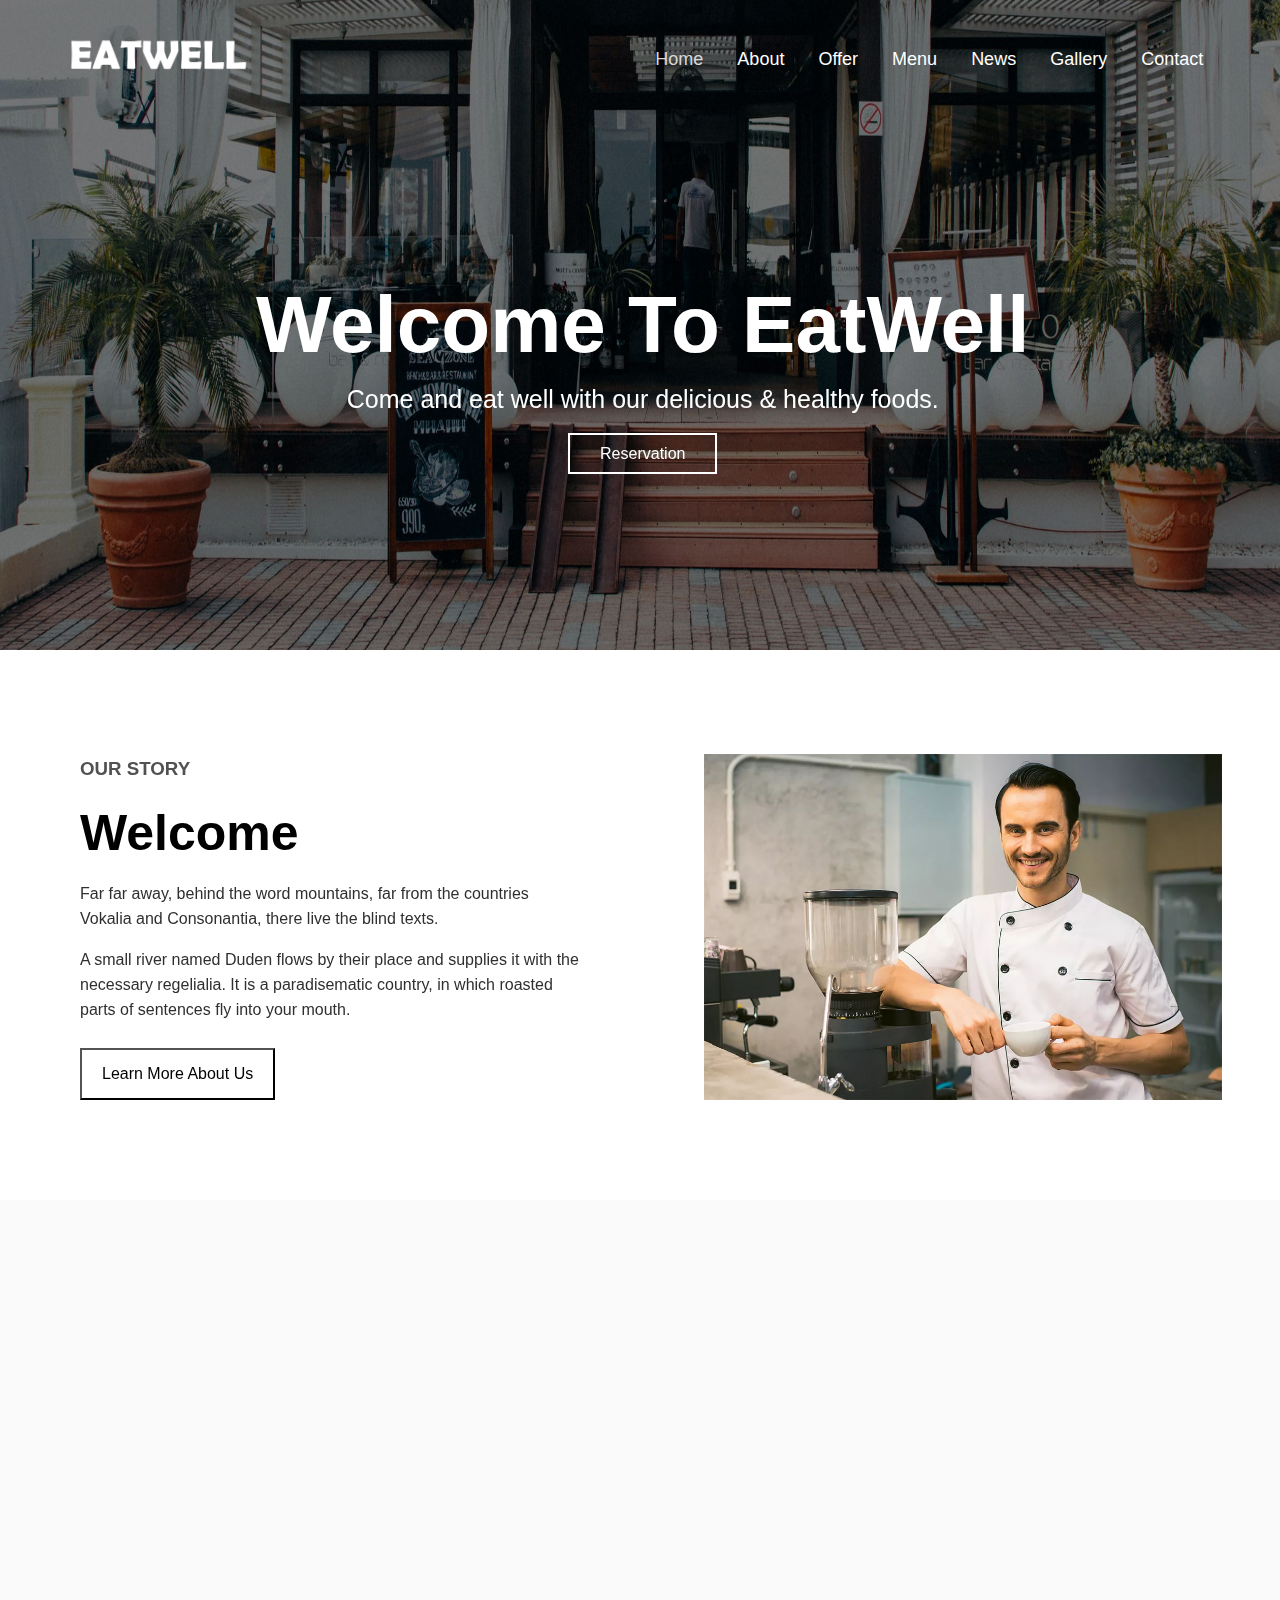
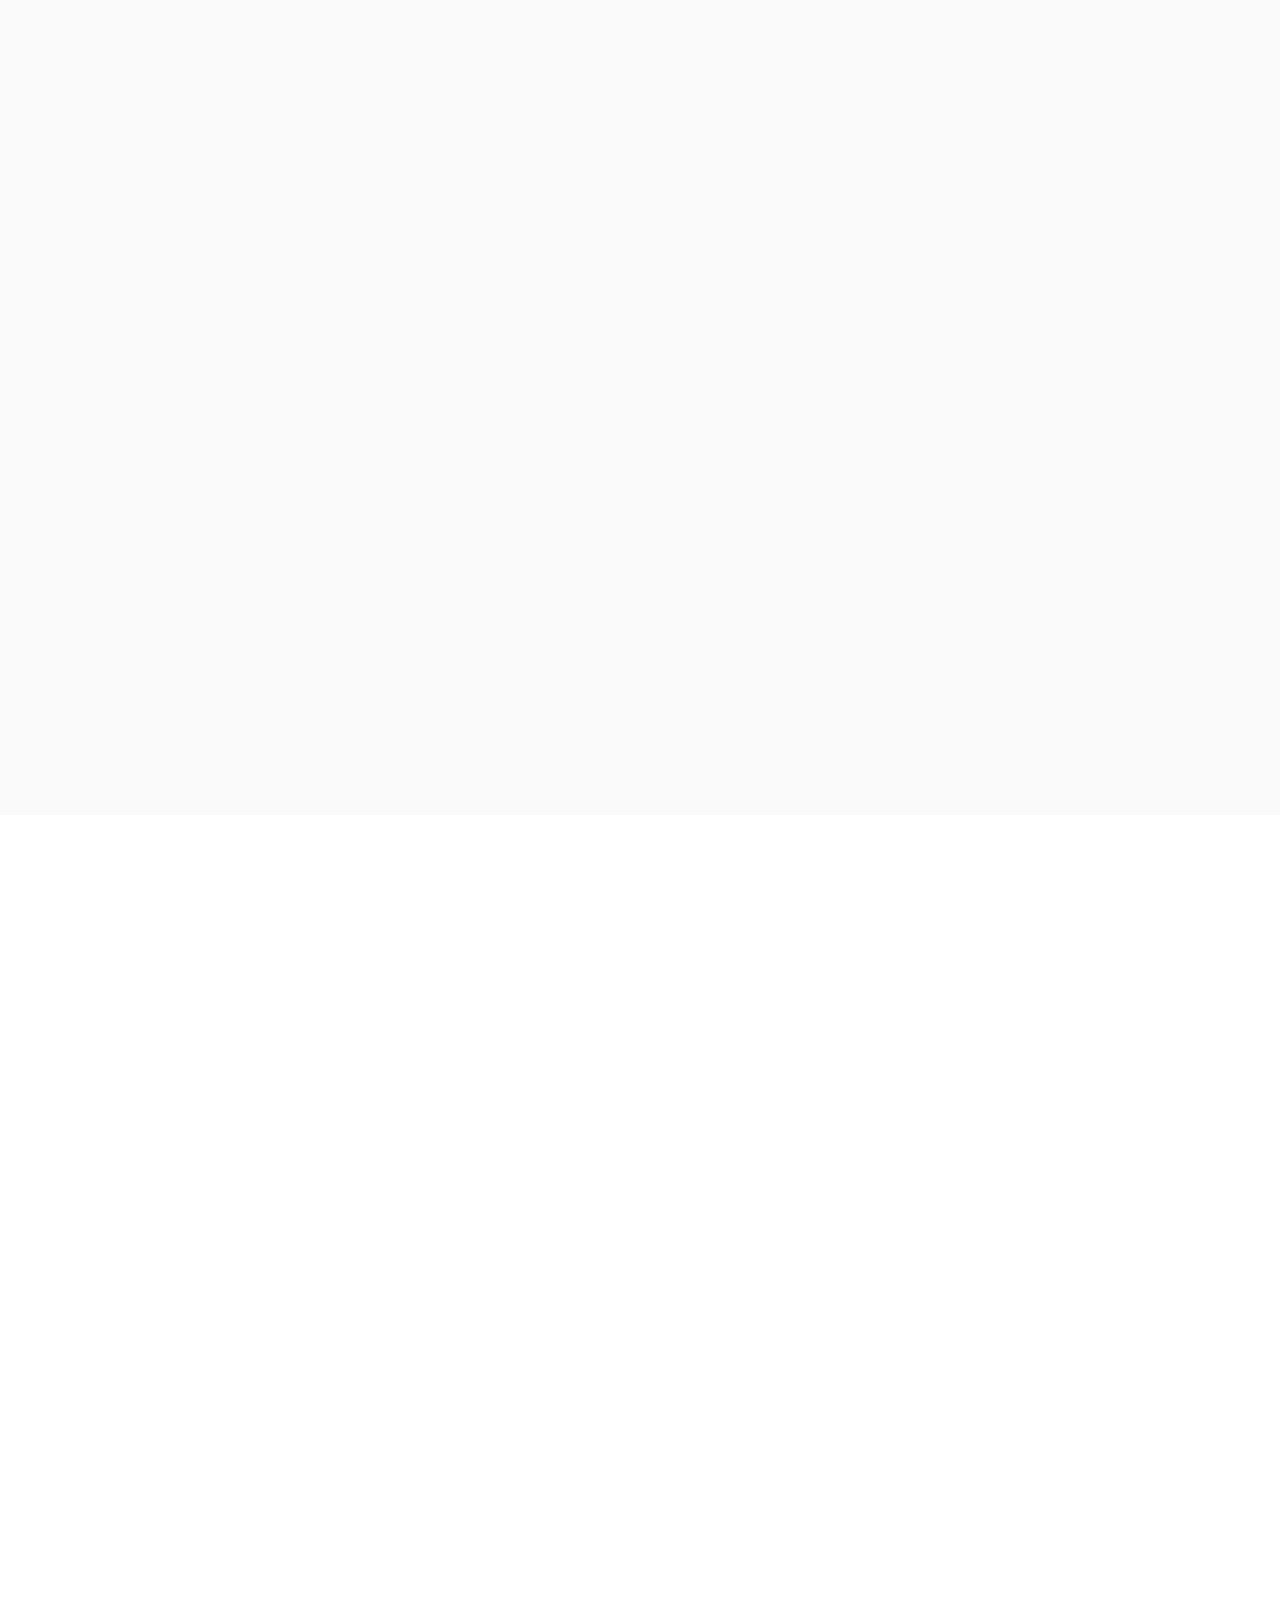
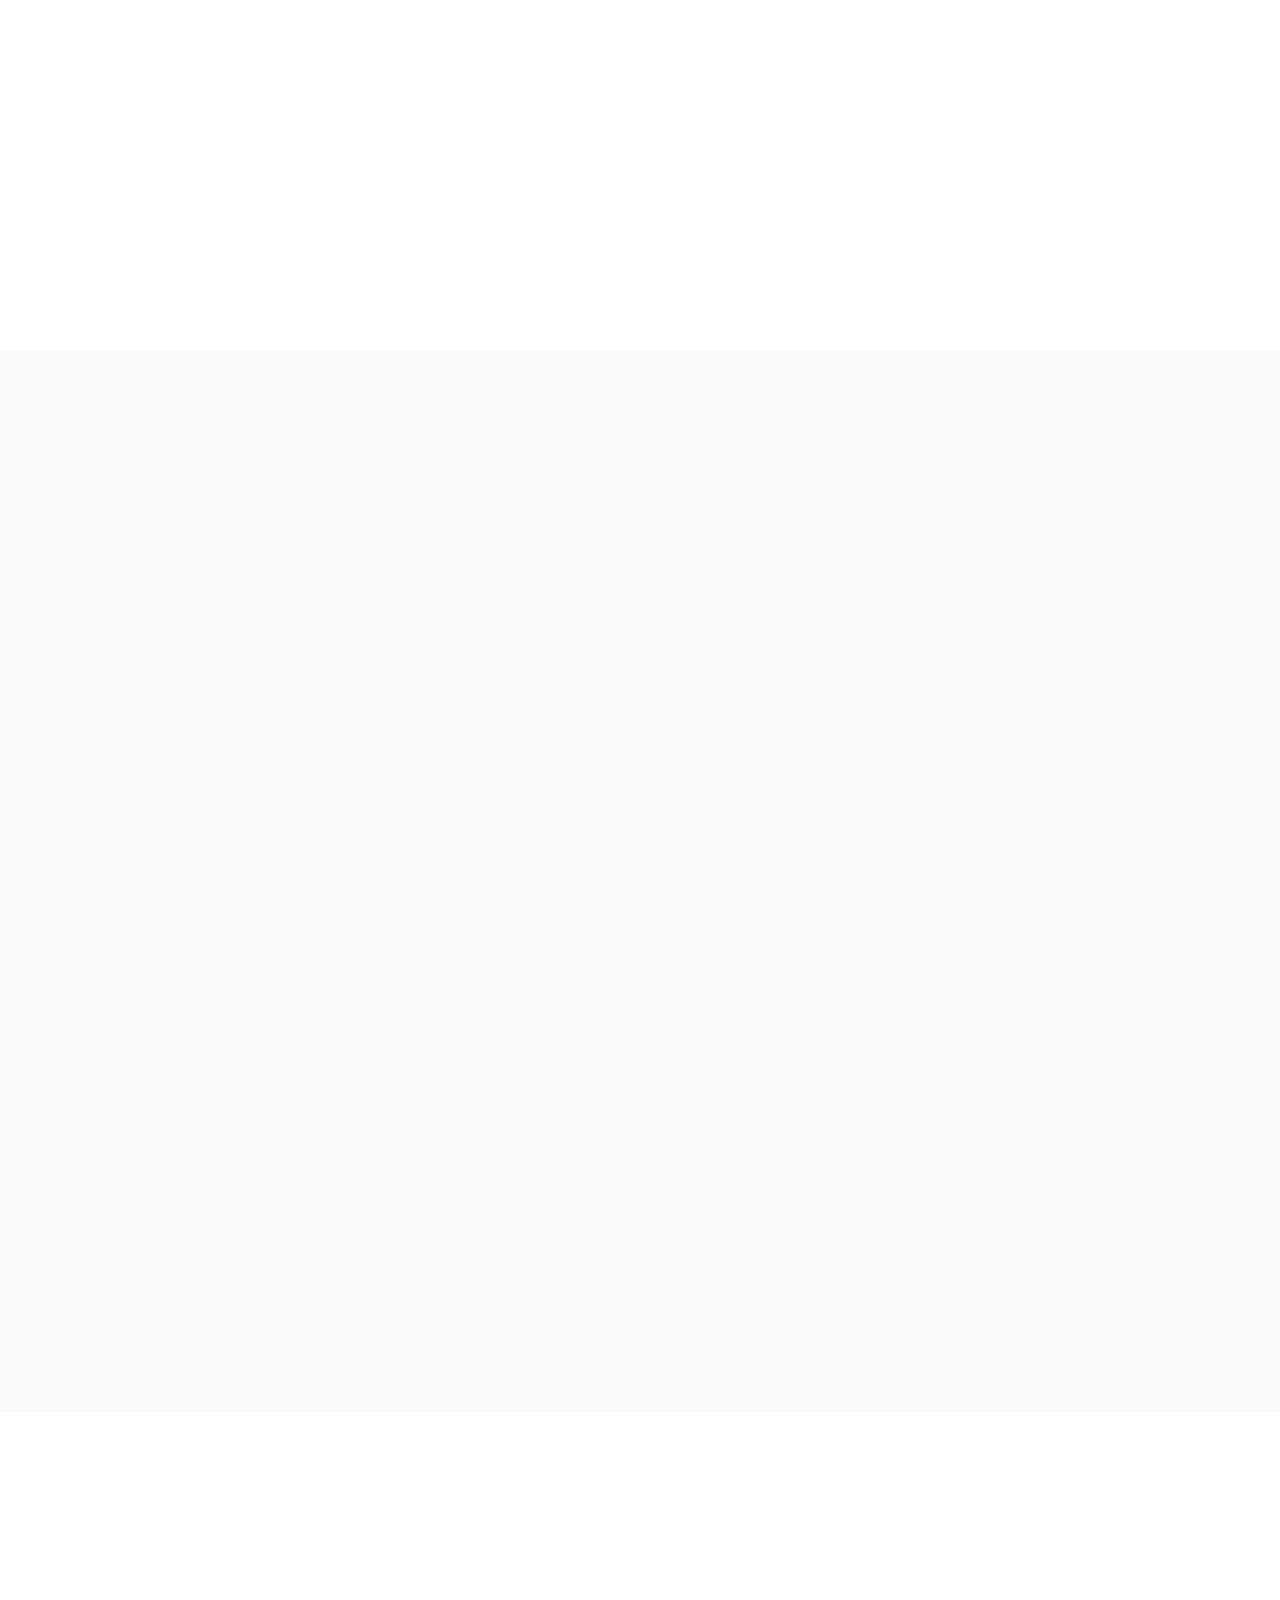
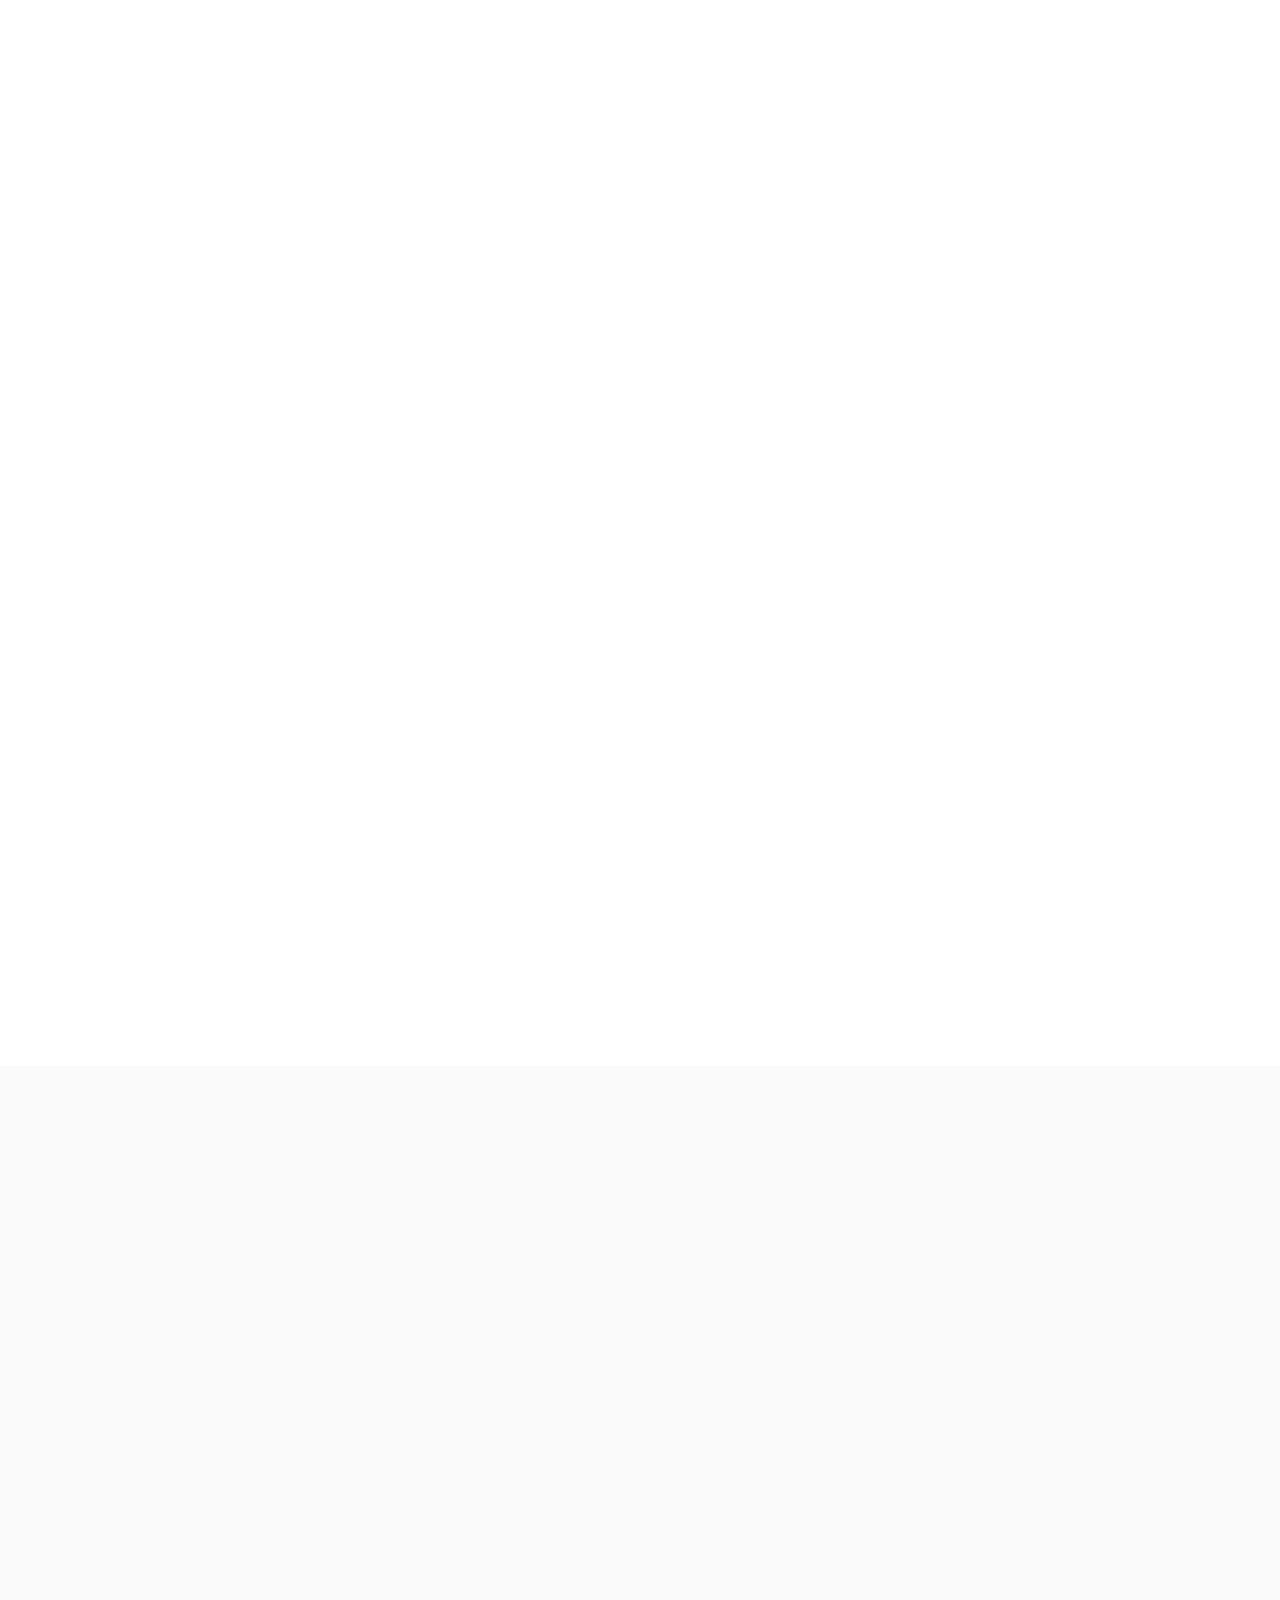
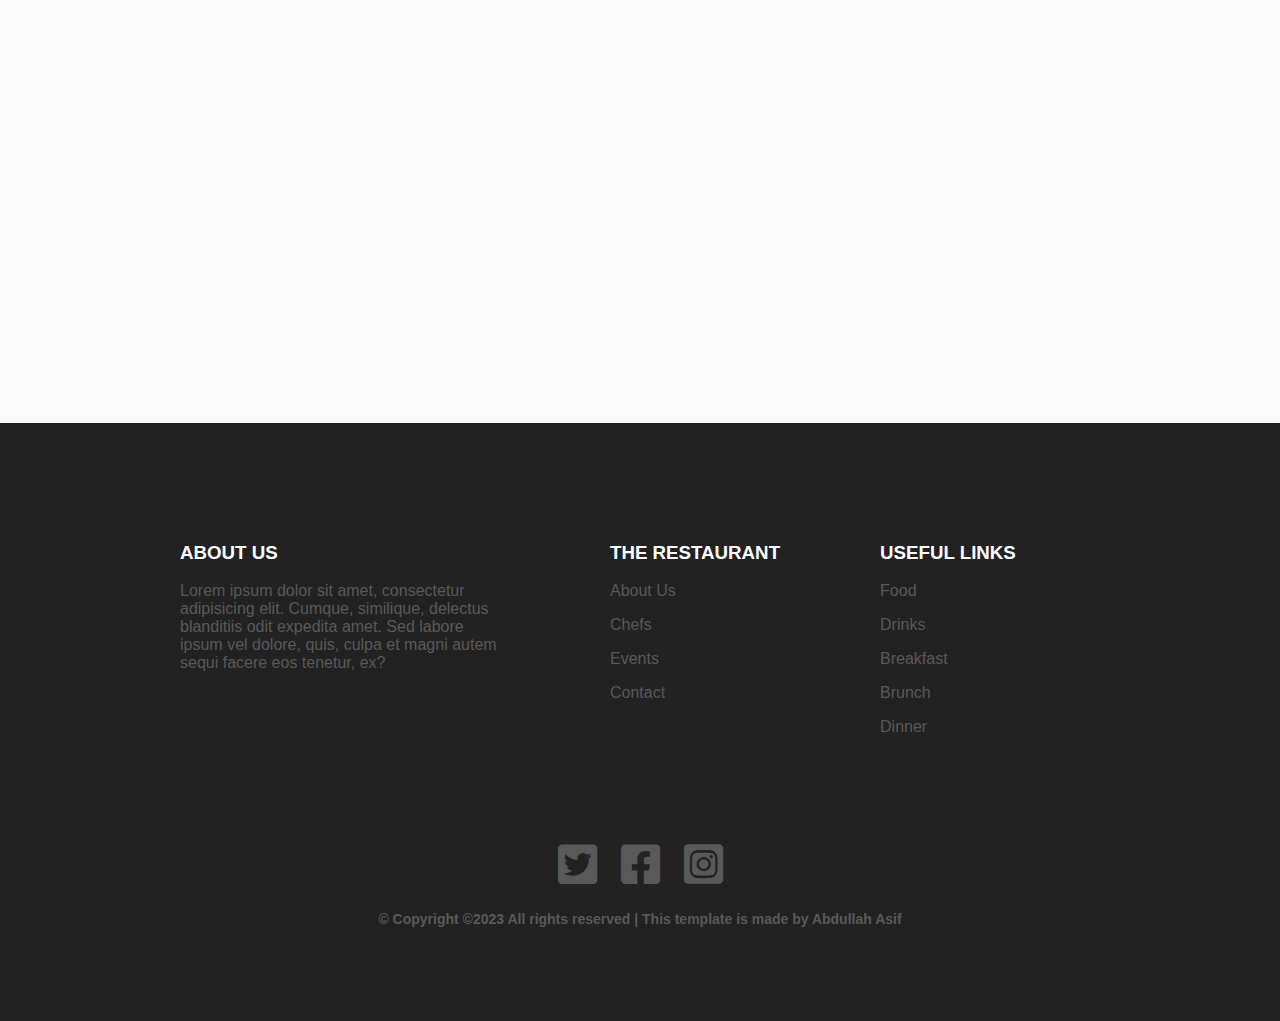
<file: index.html>
<!DOCTYPE html>
<html lang="en-US">

<head>
    <!-- Title of the Web Page -->
    <title>EATWELL</title>

     <!-- U-Universal Character Set + Transformation format - 8 bit -->
    <meta charset="UTF-8">
    
    <!-- control the viewport behavior on mobile devices
    Used for creating responsive and mobile-friendly web pages -->
    <meta name="viewport" content="width=device-width, initial-scale=1.0">

    <!-- This tag is used to link favicon, css file, js file or any other file 
    important to be used -->
    <link rel="stylesheet" type="text/css" href="assets/css/style.css">
    <link rel="stylesheet" type="text/css" href="assets/css/all.min.css">
    <link rel="icon" type="image/png" sizes="16x16" href="assets/images/ewfavicon.ico">

    <!-- Automated Order System 
    Used for including animations on a web-page/site
    -->
    <link href="https://unpkg.com/aos@2.3.1/dist/aos.css" rel="stylesheet">
</head>

<body>

    <!-- Navbar -->

    <!-- div, aside, section, article -->
    <div class="navbar">
        <div class="position-nav">
            <img src="assets/images/bg_3.jpg" class="bg-image" alt="...">

            <div class="logo-image">
                <a href="index.html"><img src="assets/images/EATWELL.png" class="brand-logo"
                alt="..."></a>
            </div>

            <nav>
                <ul class="nav-items">
                    <li><a href="#" class="active">Home</a></li>

                    <li><a href="#about-page">About</a></li>

                    <li><a href="#">Offer</a></li>

                    <li><a href="#">Menu</a></li>

                    <li><a href="#">News</a></li>

                    <li><a href="#">Gallery</a></li>

                    <li><a href="#">Contact</a></li>
                </ul>

            </nav>

    
    <!-- Text used on banner -->
        <div class="welcome-text">
            <div data-aos="fade-up" data-aos-duration="1000">
                <h1 class="welcome-title">Welcome To EatWell</h1>
                <p class="welcome-para">Come and eat well with our delicious & healthy foods.</p>
                <a type="button" class="btn-reservation" href="#form-section">Reservation</a>
            </div>
        </div>

        </div>

    </div>

    <div data-aos="fade-up">
    <div id="about-page" class="about-container">
        <div class="story-main">

            <div class="story-sec">
                <h3 class="our-story">OUR STORY</h3>
                <h1 class="story-welcome">Welcome</h1>
                <p class="story-para">Far far away, behind the word mountains, far from the countries Vokalia and
                    Consonantia, there live the blind texts.</p>
                <p class="story-para-2">A small river named Duden flows by their place and supplies it with the
                    necessary
                    regelialia. It is a paradisematic country, in which roasted parts of sentences fly into your mouth.
                </p>
                <button class="learn-more-btn">Learn More About Us</button>
            </div>

            <div class="story-sec-2">
                <img src="assets/images/about_img_1.jpg.webp" class="about-img" alt="...">
            </div>


        </div>

    </div>
    </div>

    
    <!-- OFERS PAGE -->
    <div id="offers-page" class="offer-container">

    <!-- data-aos-duration is in milliseconds -->
    <div data-aos="zoom-in-up" data-aos-duration="1000">
        <div class="offers">
            <h3 class="our-offers">OUR OFFERS</h3>
            <h1 class="offer-title">Our Offer This Summer</h1>
            <p class="offer-text">Far far away, behind the word mountains, far from the countries Vokalia and
                Consonantia, there live the blind texts.</p>
        </div>
    </div>



    <div data-aos="fade-right" data-aos-duration="1000">
        <div class="offers-menu">

            <div class="offer-1">
                <img src="assets/images/offer_1.jpg" class="offer-image" alt="...">
                <h4 class="offer-price">$19.50</h4>
                <h1 class="offer-1-title">Beef with Sausage</h1>
                <p class="offer-1-text">Far far away, behind the word mountains, far from
                    the countries Vokalia and Consonantia, there live the blind texts.
                </p>
                <button class="btn-offer">Order Now!</button>
            </div>

            <div class="offer-1">
                <img src="assets/images/offer_2.jpg" class="offer-image" alt="...">
                <h4 class="offer-price">$39.50</h4>
                <h1 class="offer-1-title">Fresh Salmon Fish</h1>
                <p class="offer-1-text">Far far away, behind the word mountains, far from
                    the countries Vokalia and Consonantia, there live the blind texts.
                </p>
                <button class="btn-offer">Order Now!</button>
            </div>

            <div class="offer-1">
                <img src="assets/images/offer_3.jpg" class="offer-image" alt="...">
                <h4 class="offer-price">$39.50</h4>
                <h1 class="offer-1-title">Beef Ribs</h1>
                <p class="offer-1-text">Far far away, behind the word mountains, far from
                    the countries Vokalia and Consonantia, there live the blind texts.
                </p>
                <button class="btn-offer">Order Now!</button>
            </div>

        </div>
        </div>
    </div>

    

    <!-- MENU SECTION -->

    <div id="menu-page" class="menu-container">

        <div data-aos="zoom-in-up" data-aos-duration="1000">
        
        <div class="menu-intro">
            <h1 class="menu-title">Delicious Menu</h1>
            <p class="menu-text">Far far away, behind the word mountains, far from the countries Vokalia and
                Consonantia,
                there live the blind texts.</p>
        </div>
    

        <div class="menu-types-head">
            <button class="btn-breakfast">BREAKFAST</button>
            <button class="btn-lunch">LUNCH</button>
            <button class="btn-dinner">DINNER</button>
        </div>
    </div>


    <div data-aos="fade-right" data-aos-duration="1000">
        <div class="menu-types-info">
            <div class="menu-type-1">
                <img src="assets/images/menu_1.jpg" class="menu1-image" alt="...">
                <h3 class="menu1-title">Salted Fried Chiken</h3>
                <p class="menu1-para">Far far away, behind the word mountains, far from the countries Vokalia and
                    Consonantia, there live the blind texts.</p>
                <h3 class="menu-price">$35.50</h3>
            </div>

            <div class="menu-type-2">
                <img src="assets/images/menu_2.jpg" class="menu1-image" alt="...">
                <h3 class="menu1-title">Italian Sauce Mushroom</h3>
                <p class="menu1-para">Far far away, behind the word mountains, far from the countries Vokalia and
                    Consonantia, there live the blind texts.</p>
                <h3 class="menu-price">$35.50</h3>
            </div>
        </div>

        <div class="menu-types-info">
            <div class="menu-type-1">
                <img src="assets/images/menu_2.jpg" class="menu1-image" alt="...">
                <h3 class="menu1-title">Italian Sauce Mushroom</h3>
                <p class="menu1-para">Far far away, behind the word mountains, far from the countries Vokalia and
                    Consonantia, there live the blind texts.</p>
                <h3 class="menu-price">$24.50</h3>
            </div>

            <div class="menu-type-2">
                <img src="assets/images/menu_1.jpg" class="menu1-image" alt="...">
                <h3 class="menu1-title">Salted Fried Chicken</h3>
                <p class="menu1-para">Far far away, behind the word mountains, far from the countries Vokalia and
                    Consonantia, there live the blind texts.</p>
                <h3 class="menu-price">$12.50</h3>
            </div>
        </div>

        <div class="menu-types-info">
            <div class="menu-type-1">
                <img src="assets/images/menu_3.jpg" class="menu1-image" alt="...">
                <h3 class="menu1-title">Fried Potato w/ Garlic</h3>
                <p class="menu1-para">Far far away, behind the word mountains, far from the countries Vokalia and
                    Consonantia, there live the blind texts.</p>
                <h3 class="menu-price">$14.50</h3>
            </div>

            <div class="menu-type-2">
                <img src="assets/images/menu_3.jpg" class="menu1-image" alt="...">
                <h3 class="menu1-title">Fried Potato w/ Garlic</h3>
                <p class="menu1-para">Far far away, behind the word mountains, far from the countries Vokalia and
                    Consonantia, there live the blind texts.</p>
                <h3 class="menu-price">$18.50</h3>
            </div>
        </div>
    </div>


    </div>


    <!-- News -->

    <div id="news-page" class="news-container">

        <div data-aos="zoom-in-up" data-aos-duration="1000">
        <div class="news-heading">
            <h1 class="news-title">NEWS</h1>
            <p class="news-text">Far far away, behind the word mountains, far from the countries Vokalia and
                Consonantia, there live the blind texts.</p>
        </div>
        </div>

        <div data-aos="fade-right" data-aos-duration="1000">
        <div class="news-types">

            <div class="news">
                <img src="assets/images/offer_1.jpg" class="news-image" alt="...">
                <h1 class="description">We Have Delicious Food</h1>
                <p class="para">Far far away, behind the word mountains, far from the countries Vokalia and Consonantia,
                    there live
                    the blind texts.</p>
                <button class="read-more-btn">Read More</button>
            </div>

            <div class="news">
                <img src="assets/images/offer_2.jpg" class="news-image" alt="...">
                <h1 class="description">Chef Special Menu</h1>
                <p class="para">Far far away, behind the word mountains, far from the countries Vokalia and Consonantia,
                    there live
                    the blind texts.</p>
                <button class="read-more-btn">Read More</button>
            </div>

            <div class="news">
                <img src="assets/images/offer_3.jpg" class="news-image" alt="...">
                <h1 class="description">Marriage Celebrations</h1>
                <p class="para">Far far away, behind the word mountains, far from the countries Vokalia and Consonantia,
                    there live
                    the blind texts.</p>
                <button class="read-more-btn">Read More</button>
            </div>
        </div>
        </div>

    </div>


<div id="gallery-page" class="gallery-section">

    <div data-aos="zoom-in-up" data-aos-duration="1000">
        <div class="gallery-heading">
            <h1 class="gallery-title">Gallery</h1>
            <p class="gallery-text">Far far away, behind the word mountains, far from the countries Vokalia and
                Consonantia, there live the blind texts.</p>
        </div>
    </div>

    <div data-aos="fade-right" data-aos-duration="1000">
        <div class="gallery-row">
            <a href="index.html"><img src="assets/images/menu_1.jpg" class="gallery-images" alt="..."></a>
            <a href="index.html"><img src="assets/images/menu_2.jpg" class="gallery-images" alt="..."></a>
            <a href="index.html"><img src="assets/images/menu_3.jpg" class="gallery-images" alt="..."></a>
        </div>

        <div class="gallery-row">
            <a href="index.html"><img src="assets/images/menu_2.jpg" class="gallery-images" alt="..."></a>
            <a href="index.html"><img src="assets/images/menu_3.jpg" class="gallery-images" alt="..."></a>
            <a href="index.html"><img src="assets/images/menu_1.jpg" class="gallery-images" alt="..."></a>
        </div>

    </div>
    </div>

    <div id="conact-page" class="form-container">

        <div data-aos="zoom-in-down" data-aos-duration="1000">
        <div class="form-heading">
            <h1 class="get-in-touch">Get In Touch</h1>
            <p class="form-text">Far far away, behind the word mountains, far from the countries Vokalia and
                Consonantia, there live the blind texts.</p>
        </div>

        <div id="form-section">
            <form action="#" name="myform" onsubmit="return(validate());" target="_blank" method="post" autocomplete="on" novalidate>
                <input id="nameId" type="text" name="Name" placeholder="Name" class="form-input" width="200px">
                <br><br>
                <input id="emailId" type="email" name="EMail" placeholder="Email" class="form-input">
                <br><br>
                <textarea name="message" id="textarea" class="form-input-text" cols="30" rows="10"
                    placeholder="Write your message">
                </textarea>
                <br><br>
                <input type="submit" value="Send Message" class="submit-btn">
            </form>

            <div class="info">
                <img src="assets/images/about_img_1.jpg" class="info-image" alt="...">

                <div class="address">
                    <p class="address-info"><b>Address:</b></p>
                    <p class="address-info">121 Street, Melbourne Victoria</p>
                    <p class="address-info">3000 Australia</p>
                </div>

                <div class="phone">
                    <p class="phone-info"><b>Phone:</b></p>
                    <p class="phone-info">90 987 65 44</p>
                </div>

                <div class="email">
                    <p><b>Email:</b></p>
                    <a href="#" class="email-info">info@yoursite.com</a>
                </div>

            </div>
        </div>
        </div>

    </div>


    <footer class="ftr">

        <div class="ftr-section">

            <div class="ftr-about">
                <h3 class="ftr-about-head">ABOUT US</h3>
                <p class="ftr-about-text">Lorem ipsum dolor sit amet, consectetur adipisicing elit. Cumque, similique, delectus blanditiis odit
                    expedita amet. Sed labore ipsum vel dolore, quis, culpa et magni autem sequi facere eos tenetur, ex?
                </p>
            </div>

            <div class="ftr-rstrnt">
                <h3 class="ftr-rstrnt-head">THE RESTAURANT</h3>
                <a href="#" class="ftr-rstrnt-text"><p>About Us</p></a>
                <a href="#" class="ftr-rstrnt-text"><p>Chefs</p></a>
                <a href="#" class="ftr-rstrnt-text"><p>Events</p></a>
                <a href="#" class="ftr-rstrnt-text"><p>Contact</p></a>
            </div>

            <div class="ftr-links">
                <h3 class="ftr-links-head">USEFUL LINKS</h3>
                <a href="#" class="ftr-links-text"><p>Food</p></a>
                <a href="#" class="ftr-links-text"><p>Drinks</p></a>
                <a href="#" class="ftr-links-text"><p>Breakfast</p></a>
                <a href="#" class="ftr-links-text"><p>Brunch</p></a>
                <a href="#" class="ftr-links-text"><p>Dinner</p></a>
                
            </div>

        </div>

        <div class="ftr-icons">
            <i class="fa-brands fa-square-twitter twt-fb-insta"></i>
            <i class="fa-brands fa-square-facebook twt-fb-insta"></i>
            <i class="fa-brands fa-square-instagram twt-fb-insta"></i>
        </div>

        <div class="ftr-ending">
            <h3 class="copyright">© Copyright ©2023 All rights reserved | This template is made by Abdullah Asif</h3>
        </div>

    </footer>


    <!-- <script src="https://smtpjs.com/v3/smtp.js"></script> -->
    <script src="https://unpkg.com/aos@2.3.1/dist/aos.js"></script>
    <script>
        AOS.init();
    </script>
    <script language="javascript" type="text/javascript" src="assets/js/script.js"></script>

</body>

</html>
</file>
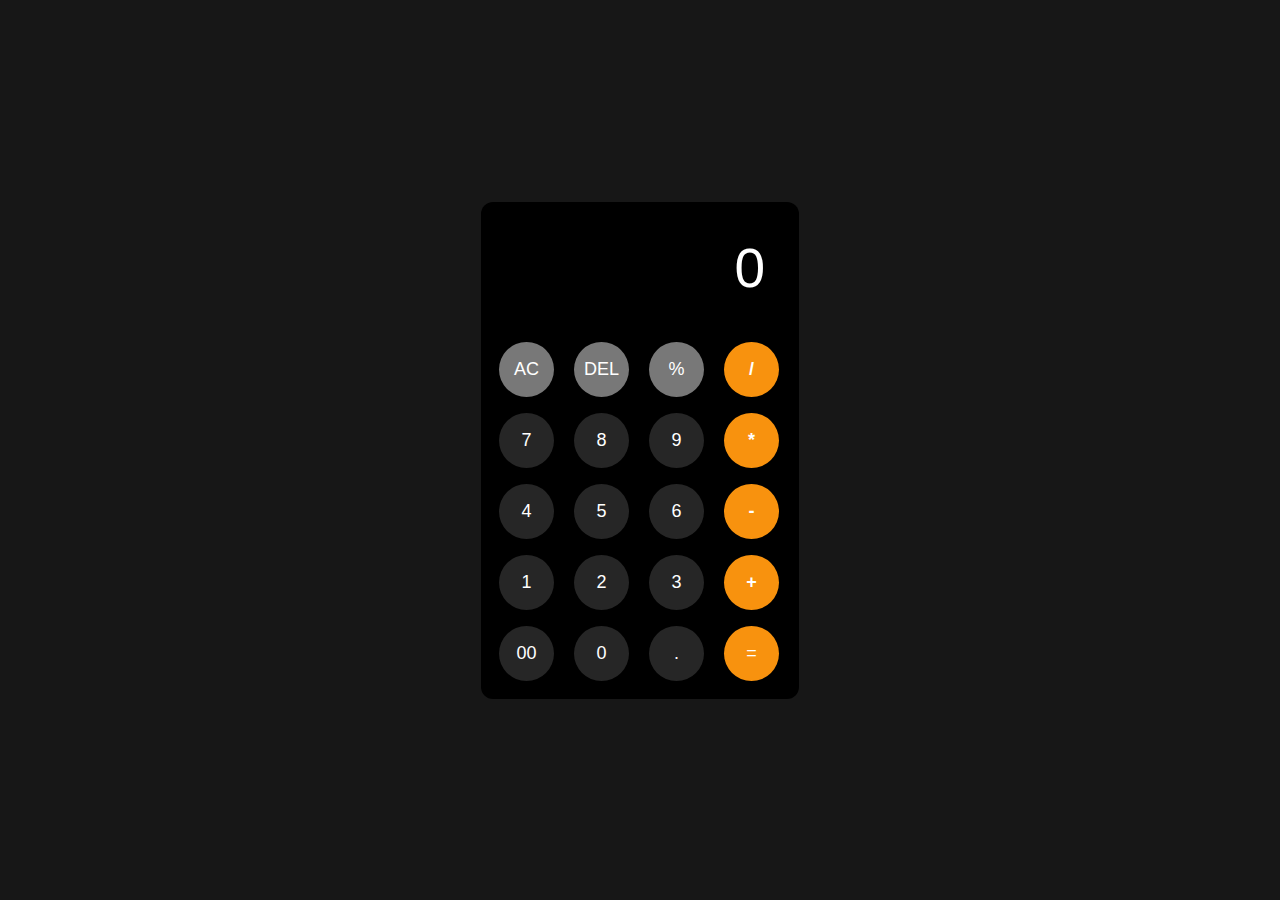
<file: Calculator-JS/index.html>
<!DOCTYPE html>
<html lang="en">
<head>
    <meta charset="UTF-8">
    <meta name="viewport" content="width=device-width, initial-scale=1.0">
    <title>Calculator</title>
    <link rel="stylesheet" href="style.css">
</head>
<body>

    <div class="calculator">
        <input type="text" placeholder="0" id="inputbox">


        <div>
            <button class="other-btn">AC</button>
            <button class="other-btn">DEL</button>
            <button class="other-btn">%</button>
            <button class="operator">/</button>
        </div>

        <div>
            <button>7</button>
            <button>8</button>
            <button>9</button>
            <button class="operator">*</button>
        </div>

        <div>
            <button>4</button>
            <button>5</button>
            <button>6</button>
            <button class="operator">-</button>
        </div>

        <div>
            <button>1</button>
            <button>2</button>
            <button>3</button>
            <button class="operator">+</button>
        </div>

        <div>
            <button>00</button>
            <button>0</button>
            <button>.</button>
            <button class="equal-btn">=</button>
        </div>
    </div>

<script src="script.js"></script>
    
</body>
</html>
</file>
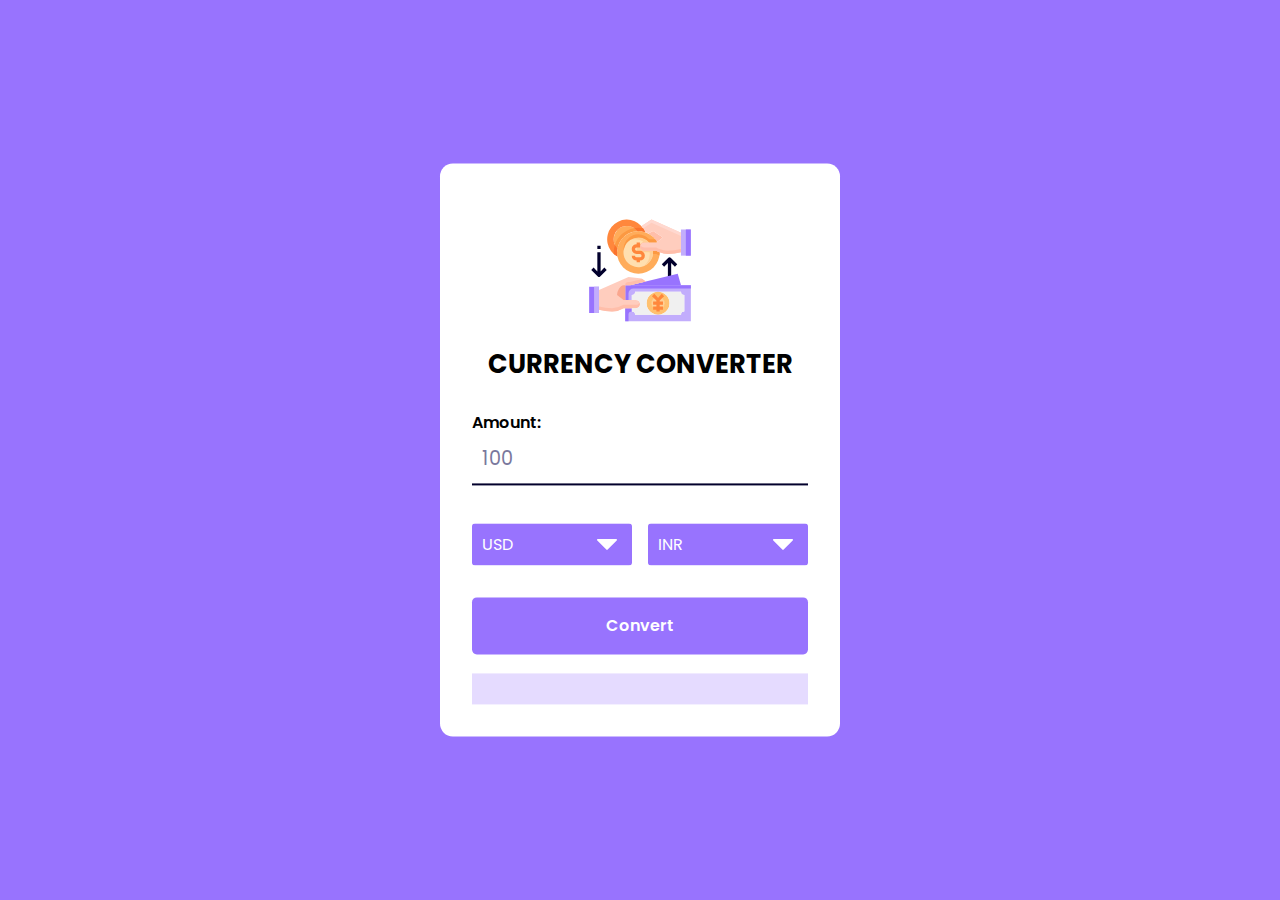
<file: Currency Converter/index.html>
<!DOCTYPE html>
<html lang="en">
  <head>
    <meta name="viewport" content="width=device-width, initial-scale=1.0" />
    <title>Currency Converter</title>
    <!-- Google Fonts -->
    <link
      href="https://fonts.googleapis.com/css2?family=Poppins:wght@400;600&display=swap"
      rel="stylesheet"
    />
    <!-- Stylesheet-->
    <link rel="stylesheet" href="style.css" />
  </head>
  <body>
    <div class="wrapper">
      <div class="app-details">
        <img src="app-icon.svg" class="app-icon" />
        <h1 class="app-title">Currency Converter</h1>
      </div>
      <label for="amount">Amount:</label>
      <input type="number" id="amount" value="100" />
      <div class="dropdowns">
        <select id="from-currency-select"></select>
        <select id="to-currency-select"></select>
      </div>
      <button id="convert-button">Convert</button>
      <p id="result"></p>
    </div>

    <!-- Scipt With Array Of Supported Country Codes -->
    <script src="currency-codes.js"></script>
    <!-- Script with API Key -->
    <script src="api-key.js"></script>
    <!-- Script -->
    <script src="script.js"></script>
  </body>
</html>
</file>
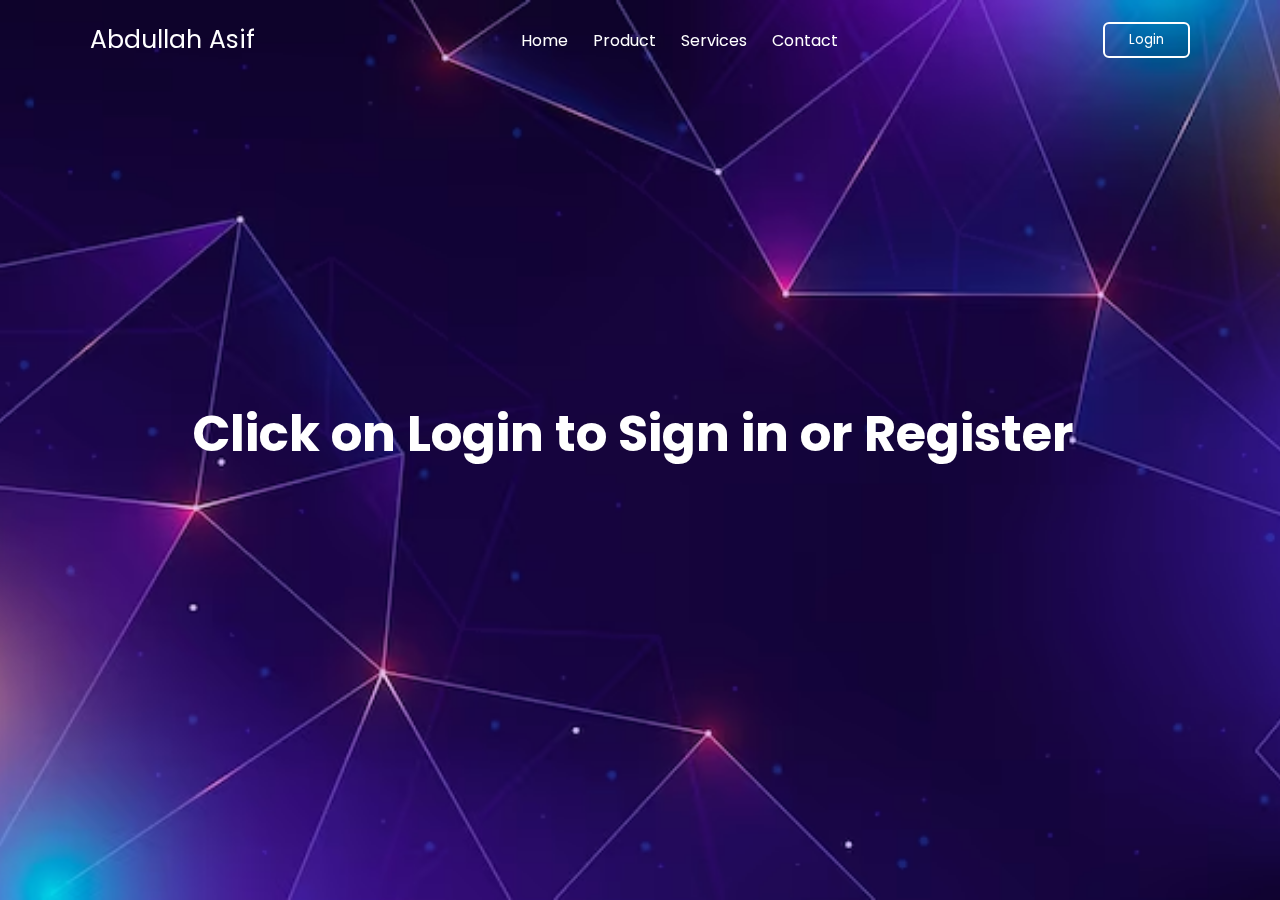
<file: Registration form/index.html>
<!DOCTYPE html>
<!-- Coding by CodingLab || www.codinglabweb.com -->
<html lang="en">
  <head>
    <meta charset="UTF-8" />
    <meta http-equiv="X-UA-Compatible" content="IE=edge" />
    <meta name="viewport" content="width=device-width, initial-scale=1.0" />
    <title>Website with Login & Registration Form</title>
    <link rel="stylesheet" href="style.css" />
    <!-- Unicons -->
    <link rel="stylesheet" href="https://unicons.iconscout.com/release/v4.0.0/css/line.css" />
  </head>
  <body>
    <!-- Header -->
    <header class="header">
      <nav class="nav">
        <a href="#" class="nav_logo">Abdullah Asif</a>

        <ul class="nav_items">
          <li class="nav_item">
            <a href="#" class="nav_link">Home</a>
            <a href="#" class="nav_link">Product</a>
            <a href="#" class="nav_link">Services</a>
            <a href="#" class="nav_link">Contact</a>
          </li>
        </ul>

        <button class="button" id="form-open">Login</button>
      </nav>
    </header>

    <!-- Home -->
    <section class="home">
      <div class="home-text">
        <h1 class="login-text">Click on Login to Sign in or Register</h1>
      </div>
      <div class="form_container">
        <i class="uil uil-times form_close"></i>
        <!-- Login From -->
        <div class="form login_form">
          <form action="#">
            <h2>Login</h2>

            <div class="input_box">
              <input type="email" placeholder="Enter your email" required />
              <i class="uil uil-envelope-alt email"></i>
            </div>
            <div class="input_box">
              <input type="password" placeholder="Enter your password" required />
              <i class="uil uil-lock password"></i>
              <i class="uil uil-eye-slash pw_hide"></i>
            </div>

            <div class="option_field">
              <span class="checkbox">
                <input type="checkbox" id="check" />
                <label for="check">Remember me</label>
              </span>
              <a href="#" class="forgot_pw">Forgot password?</a>
            </div>

            <button class="button">Login Now</button>

            <div class="login_signup">Don't have an account? <a href="#" id="signup">Signup</a></div>
          </form>
        </div>

        <!-- Signup From -->
        <div class="form signup_form">
          <form action="#">
            <h2>Signup</h2>

            <div class="input_box">
              <input type="email" placeholder="Enter your email" required />
              <i class="uil uil-envelope-alt email"></i>
            </div>
            <div class="input_box">
              <input type="password" placeholder="Create password" required />
              <i class="uil uil-lock password"></i>
              <i class="uil uil-eye-slash pw_hide"></i>
            </div>
            <div class="input_box">
              <input type="password" placeholder="Confirm password" required />
              <i class="uil uil-lock password"></i>
              <i class="uil uil-eye-slash pw_hide"></i>
            </div>

            <button class="button">Signup Now</button>

            <div class="login_signup">Already have an account? <a href="#" id="login">Login</a></div>
          </form>
        </div>
      </div>
    </section>

    <script src="script.js"></script>
  </body>
</html>
</file>
<file: assets/css/style.css>
@import url('https://fonts.googleapis.com/css2?family=Montserrat:wght@400;500;600;700&family=Roboto:wght@100;300;500;700&display=swap');



body{
    margin: 0%;
    padding: 0%;
}

.team-head{
    font-family: 'Roboto', sans-serif;
    text-align: center;
    font-size: 48px;
    background: linear-gradient(to right, #8e44ad, #5e2e88);
    color: transparent; /* Make the text transparent */
    -webkit-background-clip: text; /* Clip the background to the text */
    background-clip: text;
}

.team-head:hover{
    text-shadow: 0 0 20px rgba(255, 180, 42, 0.5);
}

.abd-img{
    position: absolute;
    bottom: 0px;
    left: 0px;
    width: 350px;
    justify-content: center;
    align-items: center;
}

.lead-anchor{
    text-decoration: none;
}

.team-lead{
    margin-top: 100px;
}

.lead-name{
    margin-right: 10px;
    font-family: 'Montserrat', sans-serif;
    color: #442064;
    text-align: center;
}

.lead-card{
    margin-top: 60px;
    margin-left: 420px;
    margin-right: 420px;
    display: block;
}

.lead-card-1{
    position: relative;
    width: 350px;
    height: 300px;
    background: linear-gradient(to right, #442064, #7d319d);
    margin: 40px;
    border-bottom-right-radius: 35px;
    border-top-left-radius: 35px;
}

.lead-card:hover{
    transform: scale(1.08);
}

.container{
    margin-top: 200px;
    background-color: rgb(254, 247, 242);
    padding-top: 100px;
}

#team-section{
    display: flex;
    align-items: center;
    justify-content: center;
}

.members{
    font-family: 'Roboto', sans-serif;
    text-align: center;
    font-size: 48px;
    background: linear-gradient(to right, #FFC200, #FF9800);
    color: transparent; /* Make the text transparent */
    -webkit-background-clip: text; /* Clip the background to the text */
    background-clip: text;
}

.members:hover{
    text-shadow: 0 0 20px rgba(188, 107, 255, 0.5);
}

.card-1{
    margin-top: 100px;
}

.card-1:hover{
    transform: scale(1.08);
}

.card-1-img-sec{
    position: relative;
    width: 330px;
    height: 300px;
    background: linear-gradient(to right, #FF9800, #FFC200);
    margin: 10px 30px;
    border-bottom-right-radius: 35px;
    border-top-left-radius: 35px;
}

.card-2-img-sec{
    position: relative;
    width: 330px;
    height: 300px;
    background: linear-gradient(to right, #0055D7, #51abff);
    margin: 10px 30px;
    border-bottom-right-radius: 35px;
    border-top-left-radius: 35px;
}

.member-name{
    font-family: 'Montserrat', sans-serif;
    text-align: center;
    margin-right: 20px;
    
}

.member-name a{
    text-decoration: none;
    color: #FDA403;
}


.card-3-img-sec{
    position: relative;
    width: 350px;
    height: 300px;
    background: linear-gradient(to right, #00DBA5, #00EFBD);
    margin: 10px 30px;
    border-bottom-right-radius: 35px;
    border-top-left-radius: 35px;
}

.card-4-img-sec{
    position: relative;
    width: 350px;
    height: 300px;
    background: linear-gradient(to right, #FE8564, #ffb7a5);
    margin: 10px 30px;
    border-bottom-right-radius: 35px;
    border-top-left-radius: 35px;
}

.team-img{
    position: absolute;
    bottom: 0px;
    left: 0px;
    width: 350px;
    justify-content: center;
    align-items: center;
}




/* Scroll Bar */
/* Add custom styles to the scrollbar */
/* For WebKit browsers */
::-webkit-scrollbar {
    width: 15px; /* Set the width of the scrollbar */
}

::-webkit-scrollbar-thumb {
    background-color: #FDA403; /* Set the color of the thumb (the moving part of the scrollbar) */
    border-radius: 6px; /* Set the radius of the thumb */
}

::-webkit-scrollbar-track {
    background-color: #595959
}


.position-nav{
    position: relative;
}

.brand-logo{
    position: absolute;
    top: 4.5%;
    left: 5%;
    width: 15%;
}

.nav-items{
    position: absolute;
    top: 5%;
    right: 6%;
}

.nav-items li{
    display: inline;
    margin-left: 30px;
}

.nav-items li a{
    text-decoration: none;
    color: white;
    font-size: 18px;
    font-family: 'Lucida Sans', 'Lucida Sans Regular', 'Lucida Grande', 'Lucida Sans Unicode', Geneva, Verdana, sans-serif;
}

.nav-items a.active {
    color: rgb(216, 216, 216);
    
}

.nav-items :hover{
    color: rgb(130, 130, 130);
}


.bg-image{
    width: 100%;
    height: 650px;
}

/* Welcome Section */
.about-container{
    margin-bottom: 100px;
}

.welcome-text{
    position: absolute;
    top: 40%;
    left: 20%;
    color: white;
    text-align: center;
    line-height: 20px;
    font-family:'Segoe UI', Tahoma, Geneva, Verdana, sans-serif;
}

.welcome-text .welcome-title{
    font-size: 80px;
}

.welcome-text .welcome-para{
    font-size: 25px;
    margin-bottom: 35px;
}

.welcome-text .btn-reservation{
    border: 2px solid white;
    background-color: transparent;
    color: white;
    padding: 10px 30px;
    font-size: 16px;
    cursor: pointer;
    text-decoration: none;
}

.welcome-text .btn-reservation:hover{
    background-color: white;
    color: black;
}


/* Our Story */
.story-main{
    position: relative;
}

.story-sec{
    margin-left: 80px;
    margin-top: 100px;
    font-family: 'Lucida Sans', 'Lucida Sans Regular', 'Lucida Grande', 'Lucida Sans Unicode', Geneva, Verdana, sans-serif;
    line-height: 30px;
}

.our-story{
    color: rgb(81, 81, 81);
}

.story-welcome{
    font-size: 50px;
}

.story-para{
    width: 42%;
    line-height: 25px;
    color: rgb(47, 47, 47);
}

.story-para-2{
    width: 42%;
    line-height: 25px;
    color: rgb(47, 47, 47);
}

.learn-more-btn{
    background-color: transparent;
    padding: 15px 20px;
    font-size: 16px;
    cursor: pointer;
    margin-top: 10px;
}

.learn-more-btn:hover{
    background-color: #FDA403;
    color: white;
    border: none;
}

.story-sec-2{
    position: absolute;
    top: 0%;
    left: 55%;
}

.story-sec-2 .about-img{
    width: 90%;
}


/* Offer Section */
.offer-container{
    background-color: rgb(250, 250, 250);
    font-family: 'Lucida Sans', 'Lucida Sans Regular', 'Lucida Grande', 'Lucida Sans Unicode', Geneva, Verdana, sans-serif;
    margin-bottom: 200px;
}

.offers{
    padding-top: 200px; 
    text-align: center;
    line-height: 30px;
}

.offers .our-offers{
    color: rgb(47, 47, 47);
}

.offers .offer-title{
    font-size: 45px;
}

.offers .offer-text{
    width: 50%;
    margin-left: 25%;
    font-size: 20px;
    color: rgb(73, 73, 73);
}

.offers-menu{
    display: flex;
    text-align: center;
    margin: 100px 40px 0px 40px;
    padding-bottom: 200px;
}

.offer-image{
    width: 100%;
}

.offer-1{
    width: 40%;
    background-color: white;
    margin: 10px;
    overflow: hidden;
    transition: transform 0.3s ease-in-out; /* Apply smooth transition effect */
}

.offer-1:hover {
    transform: scale(1.05); /* Apply zoom effect on hover */
    
    box-shadow: 0px 2px 18px 0px rgba(0,0,0,0.3);
}


.offer-1{
    width: 40%;
    background-color: white;
    margin: 10px;
}

.offer-1{
    width: 40%;
    background-color: white;
    margin: 10px;
}

.offer-1-title{
    font-size: 25px;
}

.offer-1-text{
    width: 80%;
    margin-left: 40px;
}

.offer-price{
    color: #FDA403;
    font-size: 18px;
}


.btn-offer{
    background-color: #FDA403;
    border: none;
    color: white;
    padding: 10px 20px;
    cursor: pointer;
    margin-bottom: 20px;
}


.btn-offer:hover{
    background-color: #CB8402;
}

/* MENU SECTION */

.menu-container{
    margin-top: 150px;
    font-family: 'Lucida Sans', 'Lucida Sans Regular', 'Lucida Grande', 'Lucida Sans Unicode', Geneva, Verdana, sans-serif;
}

.menu-intro{
    text-align: center;
}

.menu-title{
    font-size: 45px;
}

.menu-text{
    width: 60%;
    margin-left: 20%;
    font-size: 20px;
    color: rgb(73, 73, 73);
}

.menu-types-head{
    text-align: center;
    margin: 50px 0px 50px 0px;
}

.menu-types-head .btn-breakfast{
    background-color: white;
    border: 2px solid rgb(115, 115, 115);
    cursor: pointer;
    padding: 10px 20px;
    margin-right: 10px;
}

.menu-types-head .btn-lunch{
    background-color: white;
    border: 2px solid rgb(115, 115, 115);
    cursor: pointer;
    padding: 10px 20px;
}

.menu-types-head .btn-dinner{
    background-color: white;
    border: 2px solid rgb(115, 115, 115);
    cursor: pointer;
    padding: 10px 20px;
    margin-left: 10px;
}

.menu-types-info{
    display: flex;
}

.menu-type-1{
    position: relative;
    width: 40%;
    margin-left: 80px;
}

.menu-type-2{
    position: relative;
    width: 40%;
    margin-left: 80px;
}

.menu1-image{
    width: 20%;
    position: absolute;
    left: 0%;
    top: 12%;
}

.menu1-title{
    margin-left: 120px;
    
}

.menu1-para{
    margin-left: 120px;
    color: #595959;
}

.menu-price{
    margin-left: 120px;
    color: #FDA403;
}


/* NEWS SECTION */

.news-container{
    background-color: rgb(250, 250, 250);
    font-family: 'Lucida Sans', 'Lucida Sans Regular', 'Lucida Grande', 'Lucida Sans Unicode', Geneva, Verdana, sans-serif;
    margin-top: 150px;
    padding-bottom: 150px;
}


.news-heading{
    text-align: center;
    width: 50%;
    margin-left: 25%;
    padding-top: 150px;
}

.news-heading .news-title{
    font-size: 45px;
}

.news-heading .news-text{
    font-size: 20px;
}

.news-types{
    display: flex;
    margin: 40px 30px 40px 30px;
    text-align: center;
}

.news-types .news{
    margin: 15px;
    
}

.news:hover{
    transform: scale(1.05);
    box-shadow: 0px 2px 18px 0px rgba(0,0,0,0.3);
}

.news-image{
    width: 100%;
}

.description{
    font-size: 25px;
    width: 55%;
    margin-left: 85px;
}

.para{
    font-size: 16px;
    width: 65%;
    margin-left: 65px;
    margin-top: 20px;
    color: #595959;
}

.read-more-btn{
    background-color: #FDA403;
    color: white;
    padding: 10px 20px;
    margin-bottom: 20px;
    border: none;
    cursor: pointer;
}

.read-more-btn:hover{
    background-color: #CB8402;
}

/* Gallery Section */

.gallery-section{
    margin-top: 150px;
    font-family: 'Lucida Sans', 'Lucida Sans Regular', 'Lucida Grande', 'Lucida Sans Unicode', Geneva, Verdana, sans-serif;
}

.gallery-heading{
    text-align: center;
    width: 50%;
    margin-left: 25%;
    margin-bottom: 50px;
}

.gallery-title{
    font-size: 45px;
}

.gallery-text{
    font-size: 20px;
    color: #595959;
}

.gallery-row{
    text-align: center;
}

.gallery-images{
    width: 30%;
}


/* Form Section */

.form-container{
    background-color: rgb(250, 250, 250);
    margin-top: 150px;
    font-family: 'Lucida Sans', 'Lucida Sans Regular', 'Lucida Grande', 'Lucida Sans Unicode', Geneva, Verdana, sans-serif;
    padding-bottom: 200px;
}

.form-heading{
    text-align: center; 
    padding-top: 150px;
}

.get-in-touch{
    font-size: 45px;
}

.form-text{
    font-size: 20px;
    width: 60%;
    margin-left: 20%;
    color: #595959;
}

#form-section{
    margin-left: 80px;
    margin-top: 60px;
    position: relative;
}

.form-input{
    background-color: #E6E6E6;
    border: none;
    padding: 20px 400px 20px 10px;
    font-size: 20px;
}

.form-input-text{
    background-color: #E6E6E6;
    border: none; 
    padding-right:415px;
}

.submit-btn{
    background-color: #FDA403;
    border: none;
    color: white;
    padding: 15px 30px;
    font-size: 18px;
    cursor: pointer;
}

.submit-btn:hover{
    background-color: #CB8402;
}

.info{
    position: absolute;
    top: 0%;
    left: 65%;
}

.info-image{
    width: 350px;
}

.address-info{
    line-height: 10px;
}

.phone{
    margin-top: 30px;
}

.phone-info{
    line-height: 10px;
}

.email{
    margin-top: 30px;
    line-height: 10px;
}

.email-info{
    text-decoration: none;
    color: #FDA403;
}

/* FOOTER */

.ftr{
    background-color: #222222;
}

.ftr-section{
    display: flex;
    color: white;
    font-family: 'Lucida Sans', 'Lucida Sans Regular', 'Lucida Grande', 'Lucida Sans Unicode', Geneva, Verdana, sans-serif;
    padding: 100px 0px 80px 180px;
}

.ftr-about{
    width: 30%;
    margin-right: 100px;
}

.ftr-about-text{
    color: #595959;
}

.ftr-rstrnt{
    margin-right: 100px;
}

.ftr-rstrnt .ftr-rstrnt-text{
    color: #595959;
    text-decoration: none;
}

.ftr-rstrnt .ftr-rstrnt-text:hover{
    color: #CB8402;
}

.ftr-links .ftr-links-text{
    color: #595959;
    text-decoration: none;
}

.ftr-links .ftr-links-text:hover{
    color:#CB8402;
}

.ftr-icons{
    text-align: center;
}

.ftr-icons .twt-fb-insta{
    font-size: 45px;
    margin: 10px;
    color: #595959;
    cursor: pointer;
}

.ftr-icons .twt-fb-insta:hover{
    color: white;
}

.ftr-ending{
    padding-bottom: 80px;
    font-family: 'Lucida Sans', 'Lucida Sans Regular', 'Lucida Grande', 'Lucida Sans Unicode', Geneva, Verdana, sans-serif;
    text-align: center;
}

.copyright{
    color:#595959;
    font-size: 14px;

}
</file>
<file: Calculator-JS/style.css>
@import url('https://fonts.googleapis.com/css2?family=Montserrat:wght@400;500;600;700&family=Poppins:wght@100;500;700&family=Roboto:wght@100;300;500;700&display=swap');


body {
    margin: 0;
    padding: 0;
    box-sizing: border-box;
    font-family: 'Poppins', sans-serif;
    width: 100%;
    height: 100vh;
    display: flex;
    justify-content: center;
    align-items: center;
    background-color: rgb(23, 23, 23);
}

.calculator{
    padding: 10px;
    border-radius: 12px;
    background-color: black;
}

input{
    width: 250px;
    border: none;
    padding: 24px ;
    margin-bottom: 10px;
    background-color: rgb(0, 0, 0);
    box-shadow: 0px 3px 15px rgbs(84, 84, 84, 0.1);
    font-size: 55px;
    text-align: right;
    cursor: pointer;
    color: white;
    border-radius: 20px;
}

input::placeholder{
    color: white;
    background-color: black;
}

hr{
    width: 100%;
}

button{
    border: none;
    width: 55px;
    height: 55px;
    margin: 8px;
    border-radius: 50%;
    background-color: #262626;
    color: white;
    font-size: 18px;
    cursor: pointer;
}

.equal-btn{
    background-color: #F8920E;
}

.operator{
    color: white;
    font-weight: 600;
    background-color: #F8920E;
}

.other-btn{
    background-color: #787878;
}
</file>
<file: Currency Converter/style.css>
* {
  padding: 0;
  margin: 0;
  box-sizing: border-box;
  font-family: "Poppins", sans-serif;
  border: none;
  outline: none;
}
body {
  background-color: #9873fe;
}
.wrapper {
  width: 90%;
  max-width: 25em;
  background-color: #ffffff;
  position: absolute;
  transform: translate(-50%, -50%);
  left: 50%;
  top: 50%;
  padding: 2em;
  border-radius: 0.8em;
}
.app-details {
  display: flex;
  align-items: center;
  flex-direction: column;
}
.app-icon {
  width: 9.37em;
}
.app-title {
  font-size: 1.6em;
  text-transform: uppercase;
  margin-bottom: 1em;
}
label {
  display: block;
  font-weight: 600;
}
input#amount {
  font-weight: 400;
  font-size: 1.2em;
  display: block;
  width: 100%;
  border-bottom: 2px solid #02002c;
  color: #7a789d;
  margin-bottom: 2em;
  padding: 0.5em;
}
input#amount:focus {
  color: #9873fe;
  border-color: #9873fe;
}
.dropdowns {
  display: flex;
  align-items: center;
  justify-content: space-between;
  gap: 1em;
}
select {
  width: 100%;
  padding: 0.6em;
  font-size: 1em;
  border-radius: 0.2em;
  appearance: none;
  -webkit-appearance: none;
  -moz-appearance: none;
  background-image: url("arrow-down.svg");
  background-repeat: no-repeat;
  background-position: right 15px top 50%, center;
  background-size: 20px 20px;
  background-color: #9873fe;
  color: #ffffff;
}
select option {
  background-color: #ffffff;
  color: #02002c;
}
button {
  font-size: 1em;
  width: 100%;
  background-color: #9873fe;
  padding: 1em 0;
  margin-top: 2em;
  border-radius: 0.3em;
  color: #ffffff;
  font-weight: 600;
}
#result {
  font-size: 1.2em;
  text-align: center;
  margin-top: 1em;
  color: #02002c;
  background-color: #e5dbff;
  padding: 0.8em 0;
}
</file>
<file: Registration form/style.css>
/* Import Google font - Poppins */
@import url("https://fonts.googleapis.com/css2?family=Poppins:wght@200;300;400;500;600;700&display=swap");
* {
  margin: 0;
  padding: 0;
  box-sizing: border-box;
  font-family: "Poppins", sans-serif;
}
a {
  text-decoration: none;
}
.header {
  position: fixed;
  height: 80px;
  width: 100%;
  z-index: 100;
  padding: 0 20px;
}
.nav {
  max-width: 1100px;
  width: 100%;
  margin: 0 auto;
}
.nav,
.nav_item {
  display: flex;
  height: 100%;
  align-items: center;
  justify-content: space-between;
}
.nav_logo,
.nav_link,
.button {
  color: #fff;
}
.nav_logo {
  font-size: 25px;
}
.nav_item {
  column-gap: 25px;
}
.nav_link:hover {
  color: #d9d9d9;
}
.button {
  padding: 6px 24px;
  border: 2px solid #fff;
  background: transparent;
  border-radius: 6px;
  cursor: pointer;
}
.button:active {
  transform: scale(0.98);
}

/* Home */
.login-text{
  position: absolute;
  color: rgb(255, 255, 255);
  top: 44%;
  left: 15%;
  font-size: 50px;
}

.login-text:hover{
  color: #7d2ae8;
  text-shadow: 2px 2px 2px white;
}

.home {
  position: relative;
  height: 100vh;
  width: 100%;
  background-image: url("bg.avif");
  background-size: cover;
  background-position: center;
}
.home::before {
  content: "";
  position: absolute;
  height: 100%;
  width: 100%;
  background-color: rgba(0, 0, 0, 0.6);
  z-index: 100;
  opacity: 0;
  pointer-events: none;
  transition: all 0.5s ease-out;
}
.home.show::before {
  opacity: 1;
  pointer-events: auto;
}
/* From */
.form_container {
  position: fixed;
  max-width: 320px;
  width: 100%;
  top: 50%;
  left: 50%;
  transform: translate(-50%, -50%) scale(1.2);
  z-index: 101;
  background: #fff;
  padding: 25px;
  border-radius: 12px;
  box-shadow: rgba(0, 0, 0, 0.1);
  opacity: 0;
  pointer-events: none;
  transition: all 0.4s ease-out;
}
.home.show .form_container {
  opacity: 1;
  pointer-events: auto;
  transform: translate(-50%, -50%) scale(1);
}
.signup_form {
  display: none;
}
.form_container.active .signup_form {
  display: block;
}
.form_container.active .login_form {
  display: none;
}
.form_close {
  position: absolute;
  top: 10px;
  right: 20px;
  color: #0b0217;
  font-size: 22px;
  opacity: 0.7;
  cursor: pointer;
}
.form_container h2 {
  font-size: 22px;
  color: #0b0217;
  text-align: center;
}
.input_box {
  position: relative;
  margin-top: 30px;
  width: 100%;
  height: 40px;
}
.input_box input {
  height: 100%;
  width: 100%;
  border: none;
  outline: none;
  padding: 0 30px;
  color: #333;
  transition: all 0.2s ease;
  border-bottom: 1.5px solid #aaaaaa;
}
.input_box input:focus {
  border-color: #7d2ae8;
}
.input_box i {
  position: absolute;
  top: 50%;
  transform: translateY(-50%);
  font-size: 20px;
  color: #707070;
}
.input_box i.email,
.input_box i.password {
  left: 0;
}
.input_box input:focus ~ i.email,
.input_box input:focus ~ i.password {
  color: #7d2ae8;
}
.input_box i.pw_hide {
  right: 0;
  font-size: 18px;
  cursor: pointer;
}
.option_field {
  margin-top: 14px;
  display: flex;
  align-items: center;
  justify-content: space-between;
}
.form_container a {
  color: #7d2ae8;
  font-size: 12px;
}
.form_container a:hover {
  text-decoration: underline;
}
.checkbox {
  display: flex;
  column-gap: 8px;
  white-space: nowrap;
}
.checkbox input {
  accent-color: #7d2ae8;
}
.checkbox label {
  font-size: 12px;
  cursor: pointer;
  user-select: none;
  color: #0b0217;
}
.form_container .button {
  background: #7d2ae8;
  margin-top: 30px;
  width: 100%;
  padding: 10px 0;
  border-radius: 10px;
}
.login_signup {
  font-size: 12px;
  text-align: center;
  margin-top: 15px;
}
</file>
